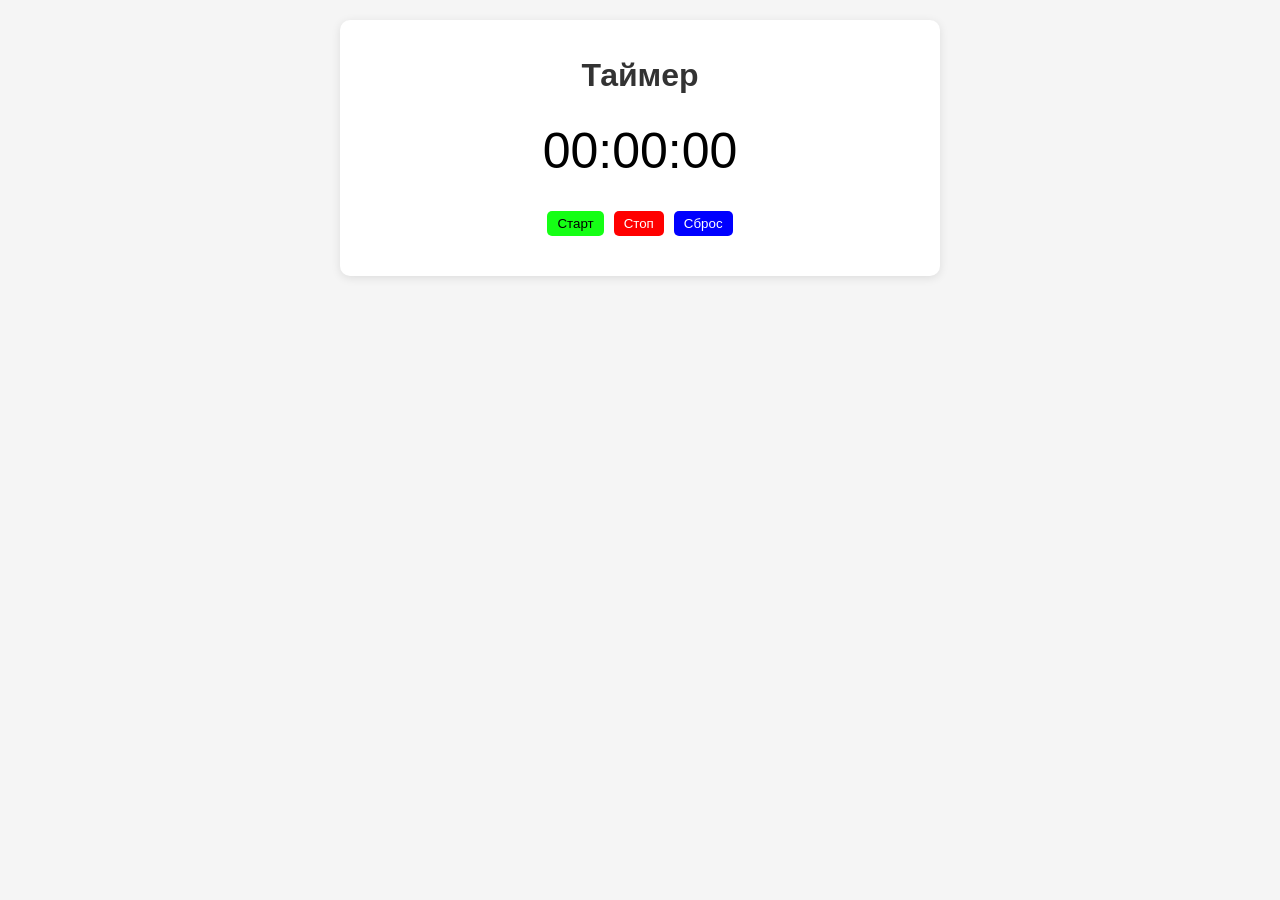
<file: index.html>
<!DOCTYPE html>
<html lang="ru">
<head>
    <meta charset="UTF-8">
    <meta name="viewport" content="width=device-width, initial-scale=1.0">
    <title>Timer</title>
    <link rel="stylesheet" href="style.css" /> 
</head>
<body>
    <div class="container">
        <h1>Таймер</h1>

        <div id="timer">00:00:00</div>
        
        <div class="buttons">
            <button id="startBtn">Старт</button>
            <button id="stopBtn">Стоп</button>
            <button id="resetBtn">Сброс</button>
        </div>
    </div>
    <script src="main.js"></script>
</body>
</html>
</file>
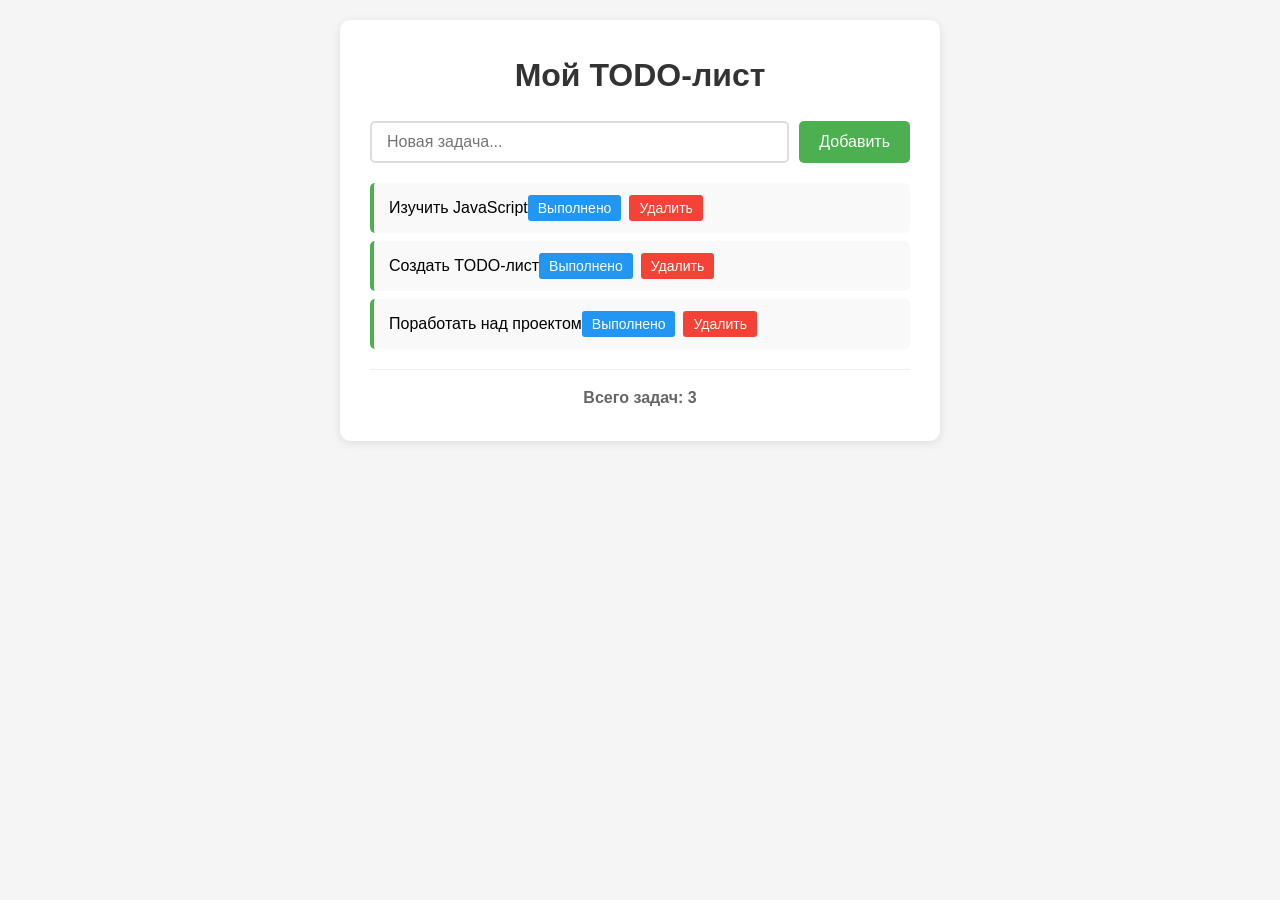
<file: todo.html>
<!DOCTYPE html>
<html lang="ru">
<head>
    <meta charset="UTF-8">
    <meta name="viewport" content="width=device-width, initial-scale=1.0">
    <title>Простой TODO-лист</title>
    <link rel="stylesheet" href="todo.css" />
</head>
<body>
    <div class="container">
        <h1>Мой TODO-лист</h1>

        <div class="add-task">
            <input type="text" id="taskInput" placeholder="Новая задача..." />
            <button id="addBtn">Добавить</button>
        </div>

        <ul id="taskList">
        </ul>

        <div class="info">
            <p id="taskCounter">Всего задач: 0</p>
        </div>
    </div>

    <script src="todo.js"></script>
</body>
</html>
</file>
<file: style.css>
* {
    margin: 0;
    padding: 0;
    box-sizing: border-box;
}
body {
    font-family: Comis Sans MS, sans-serif, cursive;
    background-color: #f5f5f5;
    padding: 20px;
    line-height: 1.6;
}
.container {
    display: flex;
    flex-direction: column;
    align-items: center;
    max-width: 600px;
    margin: 0 auto;
    background-color: white;
    padding: 30px;
    border-radius: 10px;
    box-shadow: 0 2px 10px rgba(0, 0, 0, 0.1);
}
h1 {
    text-align: center;
    color: #333;
    margin-bottom: 10px;
}
.buttons {
    display: flex;
    flex-direction: row;
    gap: 10px;
    padding: 10px;
}
#startBtn,
#stopBtn,
#resetBtn {
    padding: 5px 10px;
    border-radius: 5px;
    border: none;
}

#startBtn {
    background-color: rgb(21, 255, 21);
}

#startBtn:hover {
    background-color: rgb(0, 203, 0);
}

#stopBtn {
    background-color: red;
    color: white;
}

#stopBtn:hover {
    background-color: rgb(172, 0, 0);
}

#resetBtn {
    background-color: blue;
    color: white;
}

#resetBtn:hover {
    background-color: rgb(0, 0, 165);
}

#timer {
    font-size: 50px;
    margin-bottom: 10px;
}
</file>
<file: todo.css>
* {
    margin: 0;
    padding: 0;
    box-sizing: border-box;
}
body {
    font-family: Comis Sans MS, sans-serif, cursive;
    background-color: #f5f5f5;
    padding: 20px;
    line-height: 1.6;
}
.container {
    max-width: 600px;
    margin: 0 auto;
    background-color: white;
    padding: 30px;
    border-radius: 10px;
    box-shadow: 0 2px 10px rgba(0, 0, 0, 0.1);
}
h1 {
    text-align: center;
    color: #333;
    margin-bottom: 20px;
}
.add-task {
    display: flex;
    gap: 10px;
    margin-bottom: 20px;
}
#taskInput {
    flex: 1;
    padding: 10px 15px;
    border: 2px solid #ddd;
    border-radius: 5px;
    font-size: 16px;
}
#taskInput:focus {
    outline: none;
    border-color: #4caf50;
}
#addBtn {
    padding: 10px 20px;
    background-color: #4caf50;
    color: white;
    border: none;
    border-radius: 5px;
    cursor: pointer;
    font-size: 16px;
    transition: background-color 0.3s;
}
#addBtn:hover {
    background-color: #45a049;
}
#taskList {
    list-style-type: none;
}
.task-item {
    display: flex;
    align-items: center;
    padding: 12px 15px;
    margin-bottom: 8px;
    background-color: #f9f9f9;
    border-left: 4px solid #4caf50;
    border-radius: 5px;
    transition: all 0.3s;
}
.task-item:hover {
    background-color: #f0f0f0;
}
.task-text.completed {
    text-decoration: line-through;
    color: #888;
}
.task-buttons {
    display: flex;
    gap: 8px;
}
.complete-btn,
.delete-btn {
    padding: 5px 10px;
    border: none;
    border-radius: 3px;
    cursor: pointer;
    font-size: 14px;
}
.complete-btn {
    background-color: #2196f3;
    color: white;
}
.complete-btn:hover {
    background-color: #1976d2;
}
.delete-btn {
    background-color: #f44336;
    color: white;
}
.delete-btn:hover {
    background-color: #d32f2f;
}
.info {
    margin-top: 20px;
    padding-top: 15px;
    border-top: 1px solid #eee;
    text-align: center;
}
#taskCounter {
    color: #666;
    font-weight: bold;
}
</file>
